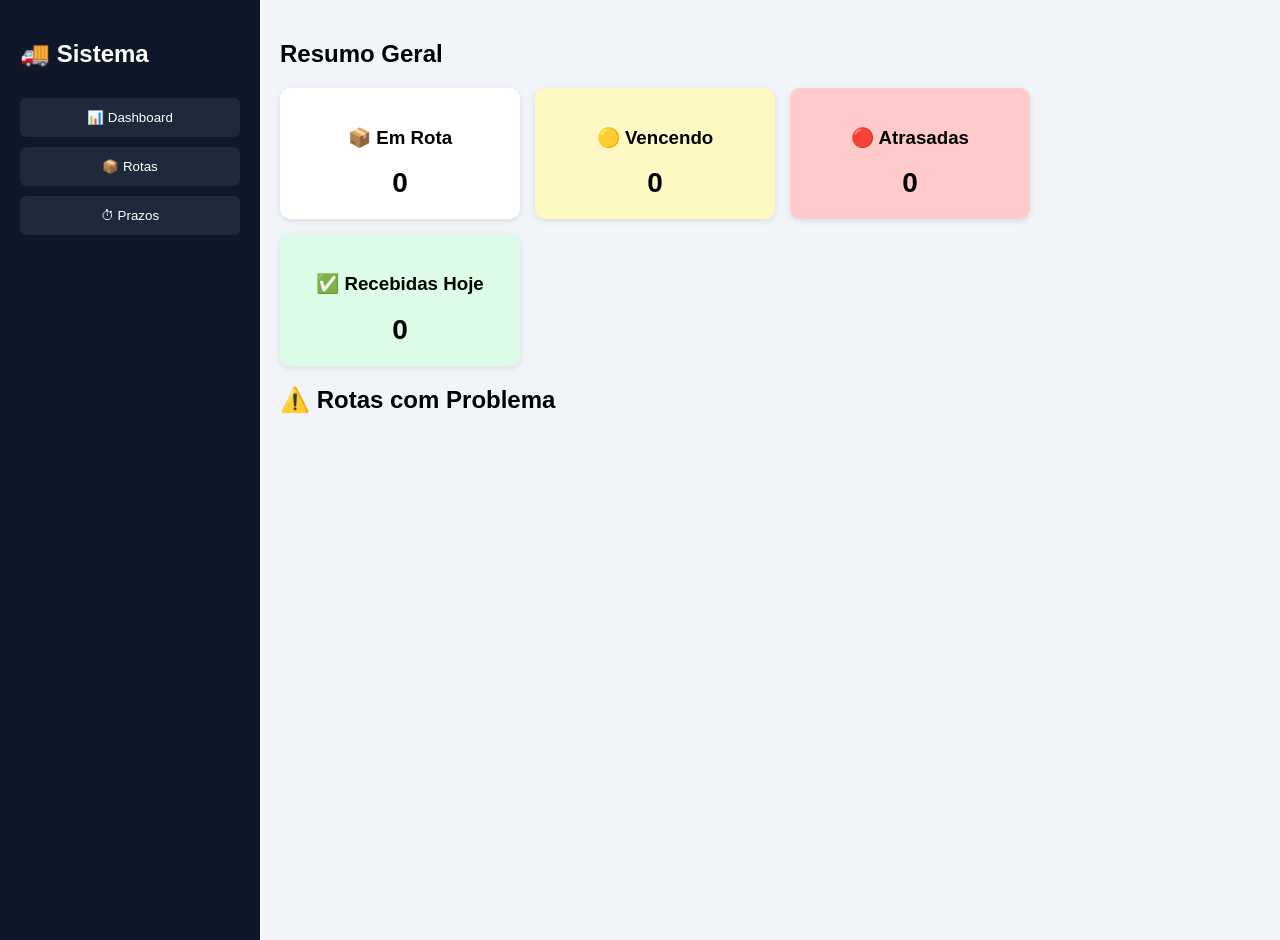
<file: index.html>
<!DOCTYPE html>
<html lang="pt-br">
<head>
<meta charset="UTF-8">
<meta name="viewport" content="width=device-width, initial-scale=1.0">
<title>Painel Logístico</title>
<link rel="stylesheet" href="style.css">
</head>

<body>

<div class="layout">

<!-- MENU -->
<aside class="sidebar">
<h2>🚚 Sistema</h2>

<button onclick="mostrarAba('dashboard')">📊 Dashboard</button>
<button onclick="mostrarAba('rotas')">📦 Rotas</button>
<button onclick="mostrarAba('prazos')">⏱ Prazos</button>

</aside>

<main>

<!-- DASHBOARD -->
<section id="aba-dashboard">

<h1>Resumo Geral</h1>

<div class="cards">

<div class="cardDash">
<h3>📦 Em Rota</h3>
<p id="dashEmRota">0</p>
</div>

<div class="cardDash amarelo">
<h3>🟡 Vencendo</h3>
<p id="dashVencendo">0</p>
</div>

<div class="cardDash vermelho">
<h3>🔴 Atrasadas</h3>
<p id="dashAtrasadas">0</p>
</div>

<div class="cardDash verde">
<h3>✅ Recebidas Hoje</h3>
<p id="dashHoje">0</p>
</div>

</div>

<h2>⚠️ Rotas com Problema</h2>
<div id="alertasRotas"></div>

</section>


<!-- ROTAS -->
<section id="aba-rotas" style="display:none">

<h1>Controle de Rotas</h1>

<div class="card">
<input id="rotaInput" placeholder="Nome da rota">
<button onclick="criarRota()">Adicionar Rota</button>
</div>

<div id="rotas"></div>

</section>


<!-- PRAZOS -->
<section id="aba-prazos" style="display:none">

<h1>Prazos das Notas</h1>
<div id="painelPrazos"></div>

</section>

</main>
</div>

<script src="script.js"></script>
</body>
</html>
</file>
<file: style.css>
body{
margin:0;
font-family:Arial;
background:#f1f5f9;
}

.layout{
display:flex;
}

/* MENU */
.sidebar{
width:220px;
background:#0f172a;
color:white;
height:100vh;
padding:20px;
}

.sidebar button{
width:100%;
padding:12px;
margin-top:10px;
border:none;
background:#1e293b;
color:white;
border-radius:6px;
cursor:pointer;
}

.sidebar button:hover{
background:#334155;
}

/* CONTEUDO */
main{
flex:1;
padding:20px;
}

.card{
background:white;
padding:15px;
border-radius:10px;
margin-bottom:15px;
box-shadow:0 2px 6px rgba(0,0,0,0.1);
}

.rota{
background:white;
padding:15px;
margin-bottom:15px;
border-radius:10px;
}

.nota{
padding:8px;
margin:6px 0;
border-radius:6px;
display:flex;
justify-content:space-between;
}

/* DASHBOARD */

.cards{
display:flex;
gap:15px;
flex-wrap:wrap;
}

.cardDash{
background:white;
padding:20px;
border-radius:10px;
width:200px;
box-shadow:0 2px 6px rgba(0,0,0,0.1);
text-align:center;
}

.cardDash p{
font-size:28px;
font-weight:bold;
margin:0;
}

.verde{ background:#dcfce7; }
.amarelo{ background:#fef9c3; }
.vermelho{ background:#fecaca; }
</file>
